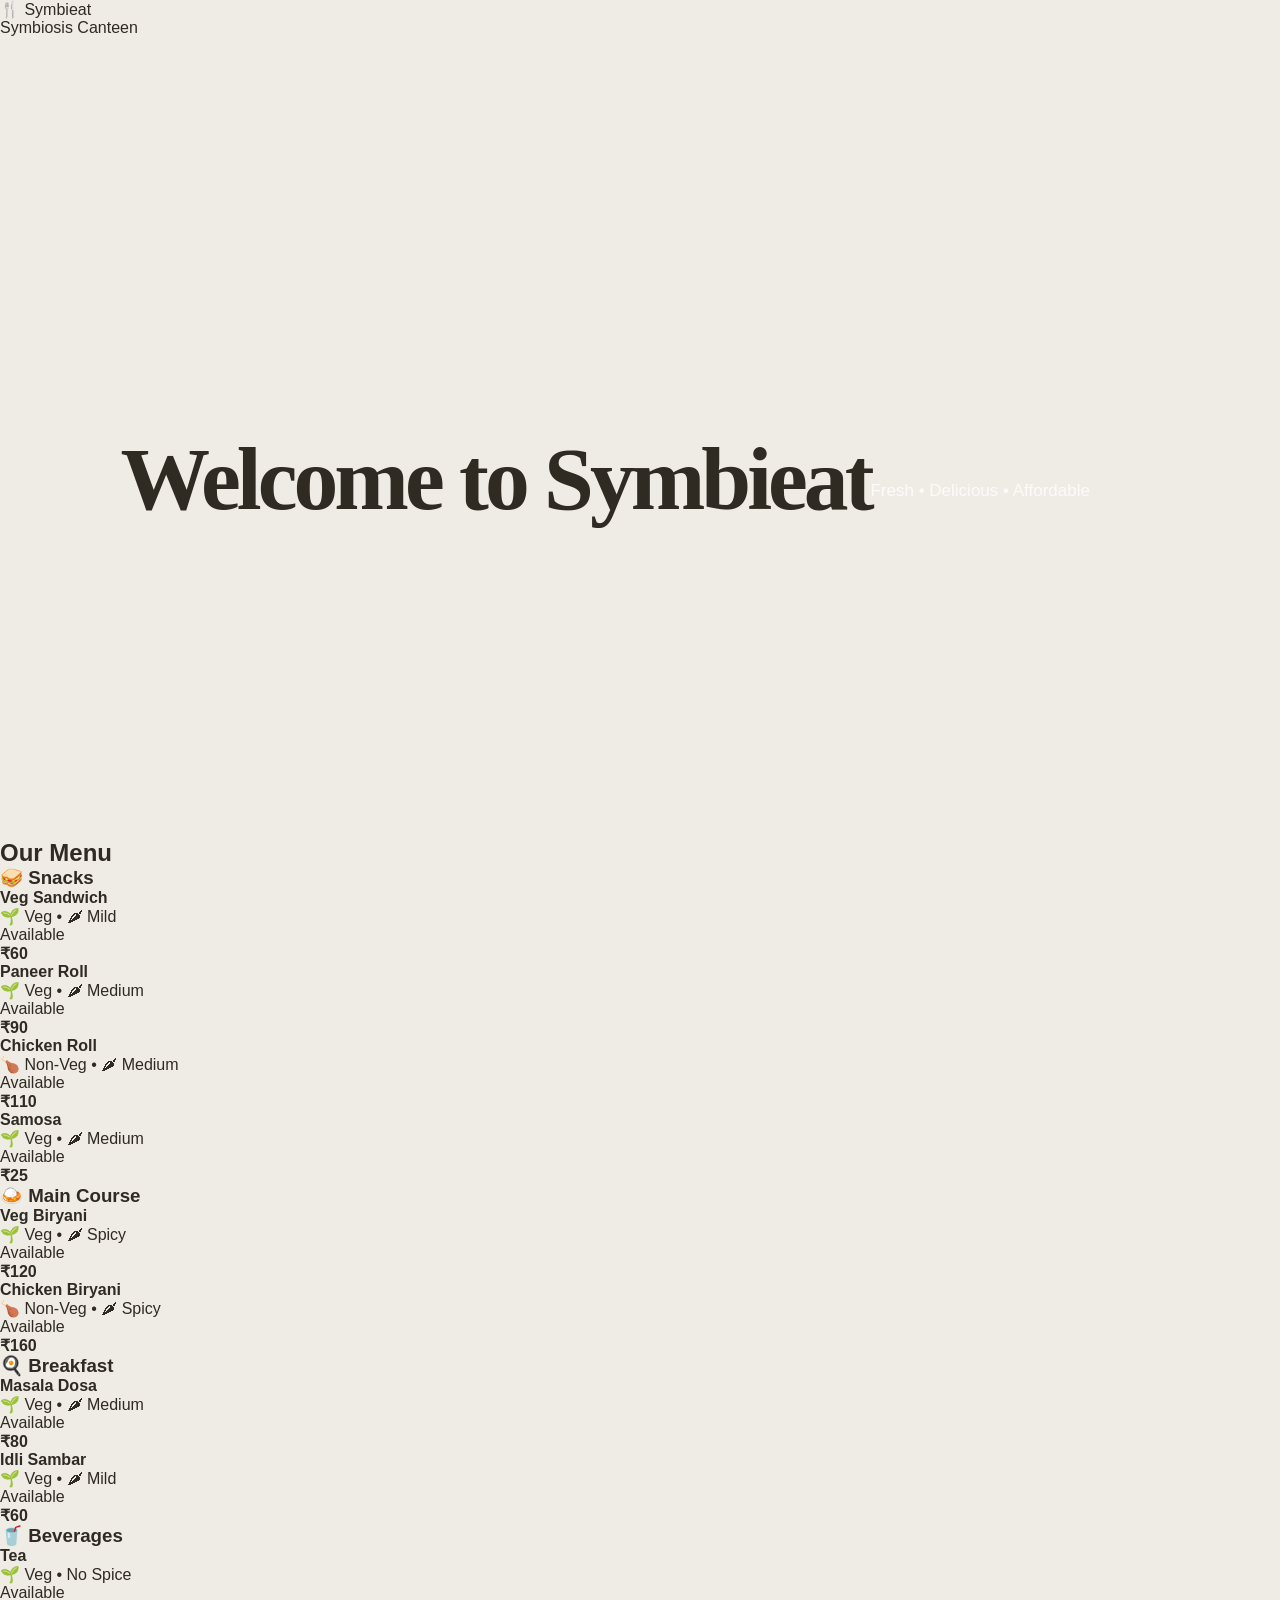
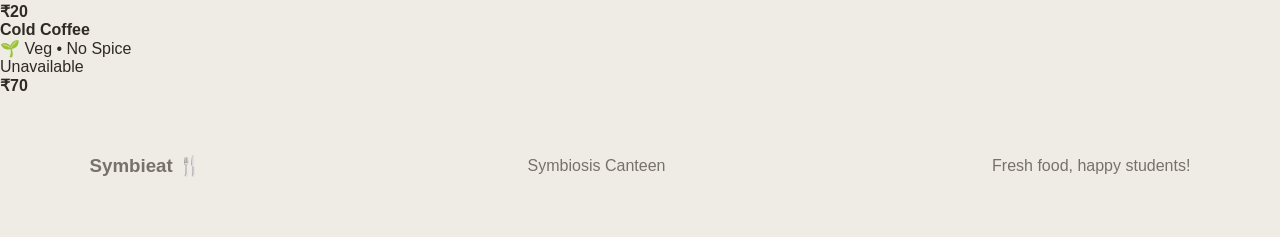
<file: website.html>
<!DOCTYPE html>
<html lang="en">
<head>
    <meta charset="UTF-8">
    <meta name="viewport" content="width=device-width, initial-scale=1.0">
    <title>Symbieat - Canteen Menu</title>
    <link rel="stylesheet" href="style.css">
</head>

<body>

    <header>
        <div class="logo">🍴 Symbieat</div>
        <p>Symbiosis Canteen</p>
    </header>

    <section class="hero">
        <h1>Welcome to Symbieat</h1>
        <p>Fresh • Delicious • Affordable</p>
    </section>

    <section class="menu">
        <h2>Our Menu</h2>

        <div class="category">
            <h3>🥪 Snacks</h3>

            <div class="menu-container">

                <div class="card">
                    <div class="food-info">
                        <h4>Veg Sandwich</h4>
                        <p>🌱 Veg • 🌶 Mild</p>
                        <span class="available">Available</span>
                    </div>
                    <strong>₹60</strong>
                </div>

                <div class="card">
                    <div class="food-info">
                        <h4>Paneer Roll</h4>
                        <p>🌱 Veg • 🌶 Medium</p>
                        <span class="available">Available</span>
                    </div>
                    <strong>₹90</strong>
                </div>

                <div class="card">
                    <div class="food-info">
                        <h4>Chicken Roll</h4>
                        <p>🍗 Non-Veg • 🌶 Medium</p>
                        <span class="available">Available</span>
                    </div>
                    <strong>₹110</strong>
                </div>

                <div class="card">
                    <div class="food-info">
                        <h4>Samosa</h4>
                        <p>🌱 Veg • 🌶 Medium</p>
                        <span class="available">Available</span>
                    </div>
                    <strong>₹25</strong>
                </div>

            </div>
        </div>


        <div class="category">
            <h3>🍛 Main Course</h3>

            <div class="menu-container">

                <div class="card">
                    <div class="food-info">
                        <h4>Veg Biryani</h4>
                        <p>🌱 Veg • 🌶 Spicy</p>
                        <span class="available">Available</span>
                    </div>
                    <strong>₹120</strong>
                </div>

                <div class="card">
                    <div class="food-info">
                        <h4>Chicken Biryani</h4>
                        <p>🍗 Non-Veg • 🌶 Spicy</p>
                        <span class="available">Available</span>
                    </div>
                    <strong>₹160</strong>
                </div>

            </div>
        </div>


        <div class="category">
            <h3>🍳 Breakfast</h3>

            <div class="menu-container">

                <div class="card">
                    <div class="food-info">
                        <h4>Masala Dosa</h4>
                        <p>🌱 Veg • 🌶 Medium</p>
                        <span class="available">Available</span>
                    </div>
                    <strong>₹80</strong>
                </div>

                <div class="card">
                    <div class="food-info">
                        <h4>Idli Sambar</h4>
                        <p>🌱 Veg • 🌶 Mild</p>
                        <span class="available">Available</span>
                    </div>
                    <strong>₹60</strong>
                </div>

            </div>
        </div>


        <div class="category">
            <h3>🥤 Beverages</h3>

            <div class="menu-container">

                <div class="card">
                    <div class="food-info">
                        <h4>Tea</h4>
                        <p>🌱 Veg • No Spice</p>
                        <span class="available">Available</span>
                    </div>
                    <strong>₹20</strong>
                </div>

                <div class="card unavailable">
                    <div class="food-info">
                        <h4>Cold Coffee</h4>
                        <p>🌱 Veg • No Spice</p>
                        <span class="not-available">Unavailable</span>
                    </div>
                    <strong>₹70</strong>
                </div>

            </div>
        </div>

    </section>

    <footer>
        <h3>Symbieat 🍴</h3>
        <p>Symbiosis Canteen</p>
        <p>Fresh food, happy students!</p>
    </footer>

</body>
</html>
</file>
<file: style.css>
:root {
    --cream: #efece5;
    --dark: #2f2a22;
    --green: #5c6b4a;
    --terracotta: #c08457;
    --white: #ffffff;
    --muted: #777269;
    --border: rgba(47, 42, 34, 0.1);
    --shadow: 0 20px 60px rgba(47, 42, 34, 0.12);
}

* {
    margin: 0;
    padding: 0;
    box-sizing: border-box;
}

html {
    scroll-behavior: smooth;
}

body {
    font-family: "DM Sans", sans-serif;
    background: var(--cream);
    color: var(--dark);
    overflow-x: hidden;
}

body.modal-open {
    overflow: hidden;
}


/* NAVBAR */

.navbar {
    height: 82px;
    width: 100%;
    padding: 0 6%;
    display: flex;
    align-items: center;
    justify-content: space-between;
    background: rgba(239, 236, 229, 0.9);
    backdrop-filter: blur(18px);
    -webkit-backdrop-filter: blur(18px);
    position: fixed;
    top: 0;
    z-index: 100;
    border-bottom: 1px solid var(--border);
}

.logo {
    display: flex;
    align-items: center;
    gap: 11px;
}

.logo > span {
    width: 44px;
    height: 44px;
    border-radius: 14px;
    display: grid;
    place-items: center;
    background: var(--dark);
    color: white;
    font-size: 21px;
}

.logo h2 {
    font-size: 19px;
    line-height: 1;
}

.logo small {
    display: block;
    color: var(--muted);
    margin-top: 4px;
    font-size: 10px;
}

nav {
    display: flex;
    gap: 34px;
}

nav a {
    color: var(--dark);
    text-decoration: none;
    font-size: 14px;
    font-weight: 600;
    position: relative;
}

nav a::after {
    content: "";
    position: absolute;
    left: 0;
    bottom: -7px;
    width: 0;
    height: 2px;
    background: var(--terracotta);
    transition: 0.3s ease;
}

nav a:hover::after {
    width: 100%;
}

.menu-btn,
.primary-btn {
    border: none;
    background: var(--dark);
    color: white;
    border-radius: 50px;
    padding: 13px 21px;
    font-family: inherit;
    font-weight: 600;
    cursor: pointer;
    transition: 0.3s ease;
}

.menu-btn:hover,
.primary-btn:hover {
    transform: translateY(-3px);
    box-shadow: 0 12px 25px rgba(47, 42, 34, 0.2);
}


/* HERO */

.hero {
    min-height: 720px;
    margin: 82px 18px 0;
    border-radius: 0 0 35px 35px;
    position: relative;
    overflow: hidden;
    display: flex;
    align-items: center;
    padding: 90px 8%;
    background-image: url("https://images.unsplash.com/photo-1504674900247-0877df9cc836?auto=format&fit=crop&w=2000&q=90");
    background-size: cover;
    background-position: center;
}

.hero-overlay {
    position: absolute;
    inset: 0;
    background:
        linear-gradient(
            90deg,
            rgba(47, 42, 34, 0.94) 0%,
            rgba(47, 42, 34, 0.78) 42%,
            rgba(47, 42, 34, 0.18) 100%
        );
}

.hero-content {
    position: relative;
    z-index: 2;
    color: white;
    max-width: 650px;
    animation: heroEnter 1s cubic-bezier(.2,.8,.2,1);
}

.hero-tag {
    display: inline-block;
    padding: 9px 14px;
    border-radius: 50px;
    background: rgba(255,255,255,0.12);
    border: 1px solid rgba(255,255,255,0.18);
    backdrop-filter: blur(10px);
    font-size: 11px;
    letter-spacing: 1.5px;
    font-weight: 600;
    margin-bottom: 25px;
}

.hero h1 {
    font-family: "Playfair Display", serif;
    font-size: clamp(58px, 7vw, 100px);
    line-height: 0.95;
    letter-spacing: -4px;
}

.hero h1 span {
    color: #d59a6d;
}

.hero p {
    max-width: 470px;
    margin-top: 25px;
    color: rgba(255,255,255,0.78);
    font-size: 17px;
    line-height: 1.7;
}

.hero-buttons {
    display: flex;
    align-items: center;
    gap: 13px;
    margin-top: 32px;
}

.primary-btn {
    background: var(--terracotta);
    padding: 15px 23px;
}

.primary-btn span {
    margin-left: 8px;
}

.secondary-btn {
    background: rgba(255,255,255,0.12);
    border: 1px solid rgba(255,255,255,0.25);
    color: white;
    border-radius: 50px;
    padding: 14px 22px;
    font-family: inherit;
    cursor: pointer;
    backdrop-filter: blur(10px);
    transition: 0.3s ease;
}

.secondary-btn:hover {
    background: rgba(255,255,255,0.22);
    transform: translateY(-2px);
}


/* FLOATING CARDS */

.hero-food {
    position: absolute;
    right: 9%;
    bottom: 15%;
    width: 230px;
    z-index: 2;
}

.floating-card {
    display: flex;
    align-items: center;
    gap: 12px;
    background: rgba(255,255,255,0.9);
    color: var(--dark);
    padding: 14px;
    border-radius: 18px;
    box-shadow: 0 15px 40px rgba(0,0,0,0.2);
    backdrop-filter: blur(15px);
    position: absolute;
    width: 190px;
    animation: floating 4s ease-in-out infinite;
}

.floating-card span {
    width: 42px;
    height: 42px;
    border-radius: 13px;
    background: var(--green);
    color: white;
    display: grid;
    place-items: center;
}

.floating-card strong,
.floating-card small {
    display: block;
}

.floating-card strong {
    font-size: 13px;
}

.floating-card small {
    color: var(--muted);
    margin-top: 3px;
    font-size: 11px;
}

.card-one {
    right: 0;
    bottom: 70px;
}

.card-two {
    right: 90px;
    bottom: 0;
    animation-delay: -2s;
}


/* INTRO */

.intro {
    max-width: 1250px;
    margin: 130px auto 90px;
    padding: 0 30px;
    display: grid;
    grid-template-columns: 1fr 0.8fr;
    gap: 80px;
    align-items: end;
}

.section-label {
    color: var(--terracotta);
    font-size: 11px;
    font-weight: 700;
    letter-spacing: 2px;
}

.intro h2,
.menu-heading h2,
.quote-section h2 {
    font-family: "Playfair Display", serif;
    font-size: clamp(45px, 5vw, 70px);
    line-height: 1;
    margin-top: 14px;
    letter-spacing: -2px;
}

.intro h2 span,
.quote-section h2 span {
    color: var(--green);
}

.intro p {
    color: var(--muted);
    font-size: 16px;
    line-height: 1.8;
    max-width: 500px;
}


/* MENU */

.menu-section {
    max-width: 1250px;
    margin: auto;
    padding: 0 30px 130px;
}

.menu-heading {
    display: flex;
    align-items: end;
    justify-content: space-between;
    margin-bottom: 35px;
}

.search-box {
    width: 240px;
    height: 48px;
    display: flex;
    align-items: center;
    gap: 10px;
    padding: 0 16px;
    background: white;
    border: 1px solid var(--border);
    border-radius: 50px;
}

.search-box span {
    font-size: 23px;
    color: var(--muted);
}

.search-box input {
    border: none;
    outline: none;
    width: 100%;
    font-family: inherit;
    background: transparent;
}

.categories {
    display: flex;
    gap: 9px;
    flex-wrap: wrap;
    margin-bottom: 35px;
}

.category-btn {
    border: 1px solid var(--border);
    background: rgba(255,255,255,0.55);
    color: var(--dark);
    border-radius: 50px;
    padding: 10px 17px;
    font-family: inherit;
    font-weight: 600;
    cursor: pointer;
    transition: 0.3s ease;
}

.category-btn:hover {
    transform: translateY(-2px);
}

.category-btn.active {
    background: var(--dark);
    color: white;
}


/* FOOD GRID */

.food-grid {
    display: grid;
    grid-template-columns: repeat(3, 1fr);
    gap: 22px;
}

.food-card {
    background: white;
    border-radius: 25px;
    overflow: hidden;
    cursor: pointer;
    border: 1px solid rgba(47,42,34,0.07);
    box-shadow: 0 8px 25px rgba(47,42,34,0.04);
    opacity: 0;
    transform: translateY(30px);
    transition:
        transform 0.45s cubic-bezier(.2,.8,.2,1),
        box-shadow 0.45s ease,
        opacity 0.6s ease;
}

.food-card.visible {
    opacity: 1;
    transform: translateY(0);
}

.food-card:hover {
    transform: translateY(-9px);
    box-shadow: var(--shadow);
}

.food-image {
    height: 230px;
    position: relative;
    overflow: hidden;
}

.food-image img {
    width: 100%;
    height: 100%;
    object-fit: cover;
    transition: transform 0.7s cubic-bezier(.2,.8,.2,1);
}

.food-card:hover .food-image img {
    transform: scale(1.08);
}

.veg-dot,
.nonveg-dot {
    position: absolute;
    top: 16px;
    left: 16px;
    width: 17px;
    height: 17px;
    border-radius: 4px;
    background: #4b8b48;
    border: 3px solid white;
    box-shadow: 0 3px 10px rgba(0,0,0,0.2);
}

.nonveg-dot {
    background: #b94b45;
}

.unavailable-label {
    position: absolute;
    right: 14px;
    top: 14px;
    background: rgba(47,42,34,0.85);
    color: white;
    padding: 7px 10px;
    border-radius: 50px;
    font-size: 10px;
    font-weight: 700;
}

.food-content {
    padding: 22px;
}

.food-top,
.food-bottom {
    display: flex;
    align-items: center;
    justify-content: space-between;
}

.food-category {
    font-size: 9px;
    letter-spacing: 1.5px;
    font-weight: 700;
    color: var(--terracotta);
}

.food-top strong {
    font-size: 18px;
}

.food-content h3 {
    font-family: "Playfair Display", serif;
    font-size: 26px;
    margin: 10px 0 6px;
}

.food-content p {
    color: var(--muted);
    font-size: 13px;
    line-height: 1.5;
}

.food-bottom {
    justify-content: flex-start;
    gap: 9px;
    margin-top: 18px;
}

.food-bottom span {
    background: var(--cream);
    padding: 6px 9px;
    border-radius: 50px;
    font-size: 10px;
    font-weight: 600;
}

.food-bottom .arrow {
    margin-left: auto;
    background: var(--dark);
    color: white;
    width: 31px;
    height: 31px;
    padding: 0;
    display: grid;
    place-items: center;
    font-size: 17px;
}


/* QUOTE */

.quote-section {
    margin: 0 18px 18px;
    min-height: 450px;
    border-radius: 35px;
    background: var(--green);
    color: white;
    display: flex;
    flex-direction: column;
    justify-content: center;
    align-items: center;
    text-align: center;
    padding: 50px;
    position: relative;
    overflow: hidden;
}

.quote-section::before,
.quote-section::after {
    content: "";
    position: absolute;
    width: 300px;
    height: 300px;
    border-radius: 50%;
    border: 1px solid rgba(255,255,255,0.15);
}

.quote-section::before {
    left: -100px;
    top: -100px;
}

.quote-section::after {
    right: -100px;
    bottom: -100px;
}

.quote-mark {
    font-family: Georgia, serif;
    font-size: 110px;
    height: 80px;
    opacity: 0.25;
}

.quote-section h2 {
    max-width: 700px;
    margin-top: 15px;
}

.quote-section h2 span {
    color: #e0b187;
}

.quote-section p {
    margin-top: 20px;
    opacity: 0.7;
}


/* FOOTER */

footer {
    padding: 60px 7%;
    display: flex;
    align-items: center;
    justify-content: space-between;
    gap: 20px;
    color: var(--muted);
}

.footer-logo {
    font-size: 20px;
    color: var(--dark);
}

footer span {
    font-size: 12px;
}


/* MODAL */

.modal {
    position: fixed;
    inset: 0;
    z-index: 500;
    display: flex;
    align-items: center;
    justify-content: center;
    padding: 25px;
    opacity: 0;
    pointer-events: none;
    transition: opacity 0.4s ease;
}

.modal.show {
    opacity: 1;
    pointer-events: all;
}

.modal-backdrop {
    position: absolute;
    inset: 0;
    background: rgba(20,18,15,0.72);
    backdrop-filter: blur(12px);
}

.food-modal {
    position: relative;
    z-index: 2;
    width: min(900px, 100%);
    display: grid;
    grid-template-columns: 1fr 1fr;
    background: var(--cream);
    border-radius: 30px;
    overflow: hidden;
    box-shadow: 0 30px 100px rgba(0,0,0,0.35);
    transform: translateY(50px) scale(0.94);
    transition: transform 0.55s cubic-bezier(.2,.8,.2,1);
}

.modal.show .food-modal {
    transform: translateY(0) scale(1);
}

.close-btn {
    position: absolute;
    right: 17px;
    top: 17px;
    width: 40px;
    height: 40px;
    border: none;
    border-radius: 50%;
    background: rgba(255,255,255,0.9);
    color: var(--dark);
    font-size: 25px;
    cursor: pointer;
    z-index: 5;
    transition: 0.3s ease;
}

.close-btn:hover {
    transform: rotate(90deg);
}

.modal-image {
    min-height: 500px;
}

.modal-image img {
    width: 100%;
    height: 100%;
    object-fit: cover;
}

.modal-info {
    padding: 50px;
    display: flex;
    flex-direction: column;
    justify-content: center;
}

.modal-icon {
    font-size: 45px;
}

.modal-category {
    color: var(--terracotta);
    letter-spacing: 2px;
    font-size: 10px;
    font-weight: 700;
    margin-top: 15px;
}

.modal-info h2 {
    font-family: "Playfair Display", serif;
    font-size: 48px;
    line-height: 1;
    margin-top: 10px;
}

.modal-price {
    font-size: 23px;
    font-weight: 700;
    margin-top: 15px;
}

.modal-info > p {
    color: var(--muted);
    line-height: 1.7;
    margin-top: 20px;
}

.modal-tags {
    display: flex;
    gap: 8px;
    margin-top: 20px;
}

.modal-tags span {
    padding: 8px 12px;
    border-radius: 50px;
    background: white;
    font-size: 11px;
    font-weight: 600;
}

.order-btn {
    border: none;
    background: var(--dark);
    color: white;
    padding: 15px 20px;
    border-radius: 50px;
    font-family: inherit;
    font-weight: 600;
    cursor: pointer;
    margin-top: 25px;
    transition: 0.3s ease;
}

.order-btn:hover {
    background: var(--terracotta);
    transform: translateY(-2px);
}


/* ANIMATIONS */

@keyframes heroEnter {

    from {
        opacity: 0;
        transform: translateY(35px);
    }

    to {
        opacity: 1;
        transform: translateY(0);
    }

}

@keyframes floating {

    0%,
    100% {
        transform: translateY(0);
    }

    50% {
        transform: translateY(-12px);
    }

}


/* RESPONSIVE */

@media (max-width: 900px) {

    nav {
        display: none;
    }

    .navbar {
        padding: 0 5%;
    }

    .hero {
        min-height: 680px;
        margin-left: 10px;
        margin-right: 10px;
        padding: 70px 7%;
    }

    .hero-food {
        opacity: 0.75;
        right: 2%;
        bottom: 7%;
    }

    .intro {
        grid-template-columns: 1fr;
        gap: 25px;
        margin-top: 90px;
    }

    .food-grid {
        grid-template-columns: repeat(2, 1fr);
    }

    .food-modal {
        grid-template-columns: 1fr;
        max-height: 90vh;
        overflow-y: auto;
    }

    .modal-image {
        height: 280px;
        min-height: 280px;
    }

    .modal-info {
        padding: 30px;
    }

}


@media (max-width: 600px) {

    .navbar {
        height: 70px;
    }

    .navbar .menu-btn {
        display: none;
    }

    .hero {
        margin-top: 70px;
        border-radius: 0 0 25px 25px;
        min-height: 650px;
    }

    .hero h1 {
        font-size: 58px;
        letter-spacing: -3px;
    }

    .hero p {
        font-size: 14px;
    }

    .hero-buttons {
        flex-direction: column;
        align-items: stretch;
    }

    .hero-food {
        display: none;
    }

    .intro {
        padding: 0 20px;
    }

    .menu-section {
        padding-left: 20px;
        padding-right: 20px;
    }

    .menu-heading {
        align-items: flex-start;
        flex-direction: column;
        gap: 25px;
    }

    .search-box {
        width: 100%;
    }

    .food-grid {
        grid-template-columns: 1fr;
    }

    .food-image {
        height: 250px;
    }

    .quote-section {
        margin-left: 10px;
        margin-right: 10px;
    }

    footer {
        flex-direction: column;
        text-align: center;
    }

}
</file>
